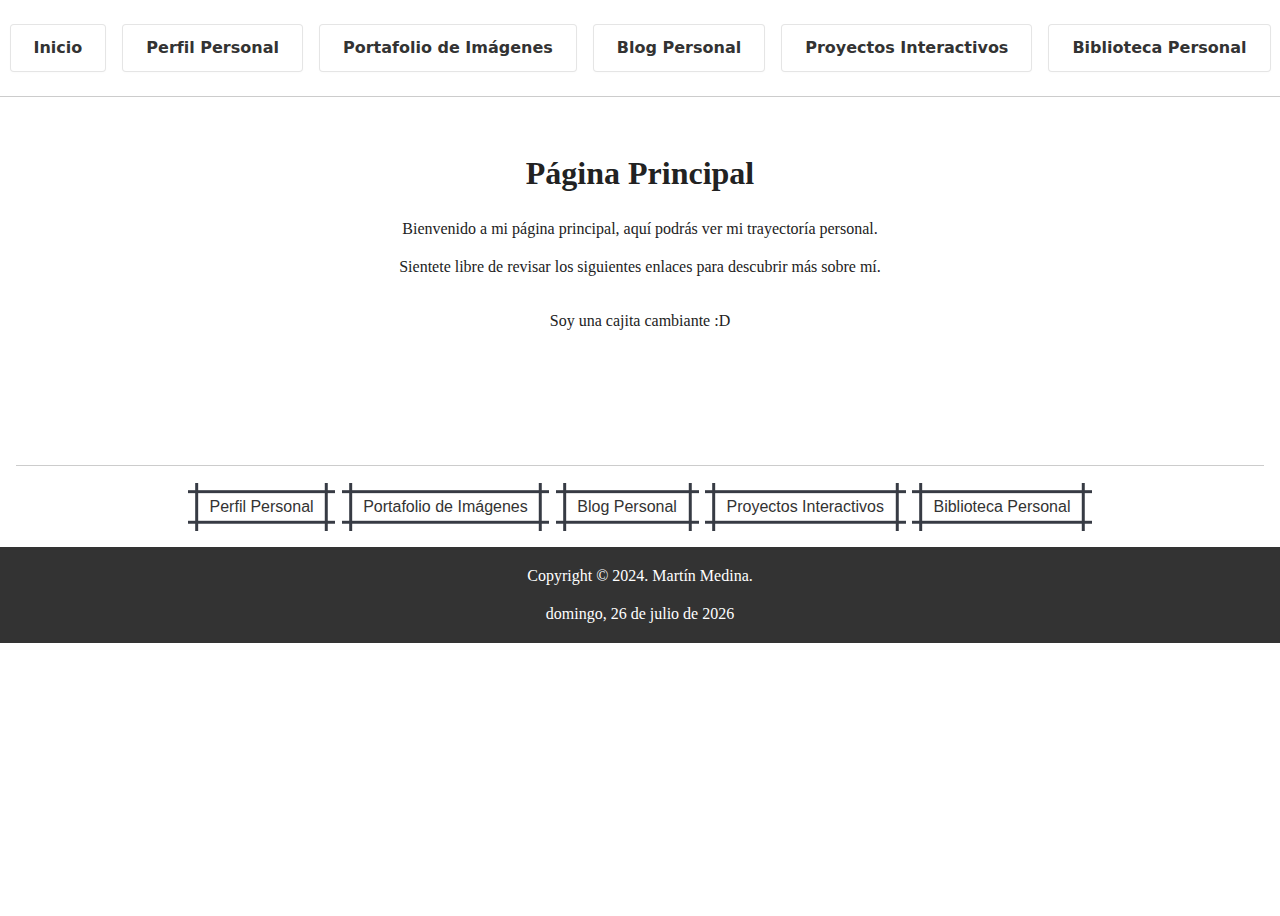
<file: index.html>
<!doctype html>
<html lang="es">

<head>
    <meta charset="utf-8">
    <meta name="viewport" content="width=device-width, initial-scale=1">
    <link rel="stylesheet" href="css/style.css">
    <meta name="description" content="">

    <meta property="og:title" content="">
    <meta property="og:type" content="">
    <meta property="og:url" content="">
    <meta property="og:image" content="">
    <meta property="og:image:alt" content="">

    <title>Repaso Martin Medina</title>
</head>

<body>

<!-- Navegación -->
<nav>
    <ul>
        <li class="boton-nav">
            <a href="index.html">Inicio</a>
        </li>
        <li class="boton-nav">
            <a href="perfil.html">Perfil Personal</a>
        </li>
        <li class="boton-nav">
            <a href="portafolio.html">Portafolio de Imágenes</a>
        </li>
        <li class="boton-nav">
            <a href="blog.html">Blog Personal</a>
        </li>
        <li class="boton-nav">
            <a href="proyectos.html">Proyectos Interactivos</a>
        </li>
        <li class="boton-nav">
            <a href="biblioteca.html">Biblioteca Personal</a>
        </li>
    </ul>
    <hr/>
</nav>

<!-- Pagina Principal -->
<section>
    <h1 class="flex">Página Principal</h1>
    <p class="flex">
        Bienvenido a mi página principal, aquí podrás ver mi trayectoría personal.
    </p>

    <p class="flex">
        Sientete libre de revisar los siguientes enlaces para descubrir más sobre mí.
    </p>

    <div class="flex">

        <div>
            <p>Soy una cajita cambiante :D</p>
            <div class="flex">
                <div class="color-box">
                </div>
            </div>
        </div>
    </div>

    <hr/>

    <div class="flex">
        <button class="boton-sec"><a href="perfil.html">Perfil Personal</a></button>
        <button class="boton-sec"><a href="portafolio.html">Portafolio de Imágenes</a></button>
        <button class="boton-sec"><a href="blog.html">Blog Personal</a></button>
        <button class="boton-sec"><a href="proyectos.html">Proyectos Interactivos</a></button>
        <button class="boton-sec"><a href="biblioteca.html">Biblioteca Personal</a></button>
    </div>

</section>

<footer>
    <p>Copyright &copy; 2024. Martín Medina.</p>
    <p id="fecha"></p>
</footer>

</body>

<script>
    const fechaActual = new Date();


    const opciones = {weekday: 'long', year: 'numeric', month: 'long', day: 'numeric'};
    const fechaFormateada = fechaActual.toLocaleDateString('es-ES', opciones);

    document.getElementById('fecha').textContent = fechaFormateada;
</script>

</html>
</file>
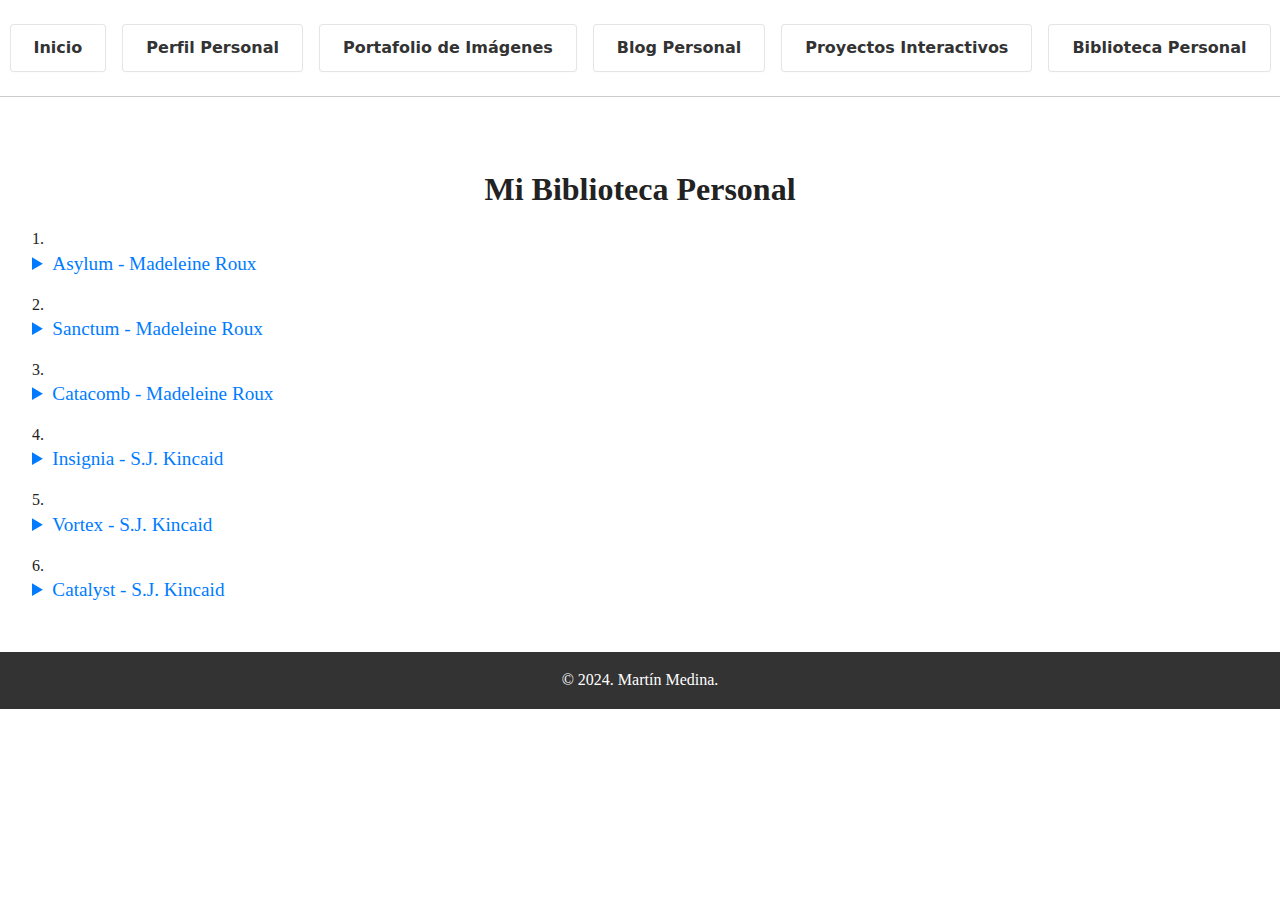
<file: biblioteca.html>
<!doctype html>
<html lang="es">
<head>
    <meta charset="utf-8">
    <meta name="viewport" content="width=device-width, initial-scale=1">
    <link rel="stylesheet" href="css/style.css">
    <title>Biblioteca Personal</title>
</head>

<body>

<!-- Navegación -->
<nav>
    <ul>
        <li class="boton-nav"><a href="index.html">Inicio</a></li>
        <li class="boton-nav"><a href="perfil.html">Perfil Personal</a></li>
        <li class="boton-nav"><a href="portafolio.html">Portafolio de Imágenes</a></li>
        <li class="boton-nav"><a href="blog.html">Blog Personal</a></li>
        <li class="boton-nav"><a href="proyectos.html">Proyectos Interactivos</a></li>
        <li class="boton-nav"><a href="biblioteca.html">Biblioteca Personal</a></li>
    </ul>
    <hr/>
</nav>

<!-- Biblioteca Personal -->
<section class="library">
    <h1 class="animated-title">Mi Biblioteca Personal</h1>

    <ol class="book-list">
        <!-- Asylum Series -->
        <li class="book-item">
            <details>
                <summary>Asylum - Madeleine Roux</summary>
                <div class="book-details">
                    <img src="assets/imgs/asylum.webp" alt="Asylum Cover">
                    <p class="book-summary typewriter">Dan Crawford llega a un internado que esconde oscuros
                        secretos...</p>
                </div>
            </details>
        </li>
        <li class="book-item">
            <details>
                <summary>Sanctum - Madeleine Roux</summary>
                <div class="book-details">
                    <img src="assets/imgs/sanctum.jpg" alt="Sanctum Cover">
                    <p class="book-summary typewriter">Un nuevo enigma lleva a Dan y sus amigos de regreso al
                        terrorífico internado...</p>
                </div>
            </details>
        </li>
        <li class="book-item">
            <details>
                <summary>Catacomb - Madeleine Roux</summary>
                <div class="book-details">
                    <img src="assets/imgs/catacomb.jpg" alt="Catacomb Cover">
                    <p class="book-summary typewriter">Dan y sus amigos se embarcan en un viaje en carretera con giros
                        aterradores...</p>
                </div>
            </details>
        </li>

        <!-- Insignia Series -->
        <li class="book-item">
            <details>
                <summary>Insignia - S.J. Kincaid</summary>
                <div class="book-details">
                    <img src="assets/imgs/insignia.jpg" alt="Insignia Cover">
                    <p class="book-summary typewriter">En un mundo futurista, Tom Raines debe convertirse en un guerrero
                        cibernético...</p>
                </div>
            </details>
        </li>
        <li class="book-item">
            <details>
                <summary>Vortex - S.J. Kincaid</summary>
                <div class="book-details">
                    <img src="assets/imgs/vortex.jpg" alt="Vortex Cover">
                    <p class="book-summary typewriter">Tom enfrenta nuevos desafíos mientras descubre verdades
                        peligrosas...</p>
                </div>
            </details>
        </li>
        <li class="book-item">
            <details>
                <summary>Catalyst - S.J. Kincaid</summary>
                <div class="book-details">
                    <img src="assets/imgs/catalist.jpg" alt="Catalyst Cover">
                    <p class="book-summary typewriter">El destino de Tom está en juego en una batalla épica que decidirá
                        el futuro...</p>
                </div>
            </details>
        </li>
    </ol>
</section>

<footer>
    <p>&copy; 2024. Martín Medina.</p>
    <p id="fecha"></p>
</footer>

</body>
</html>
</file>
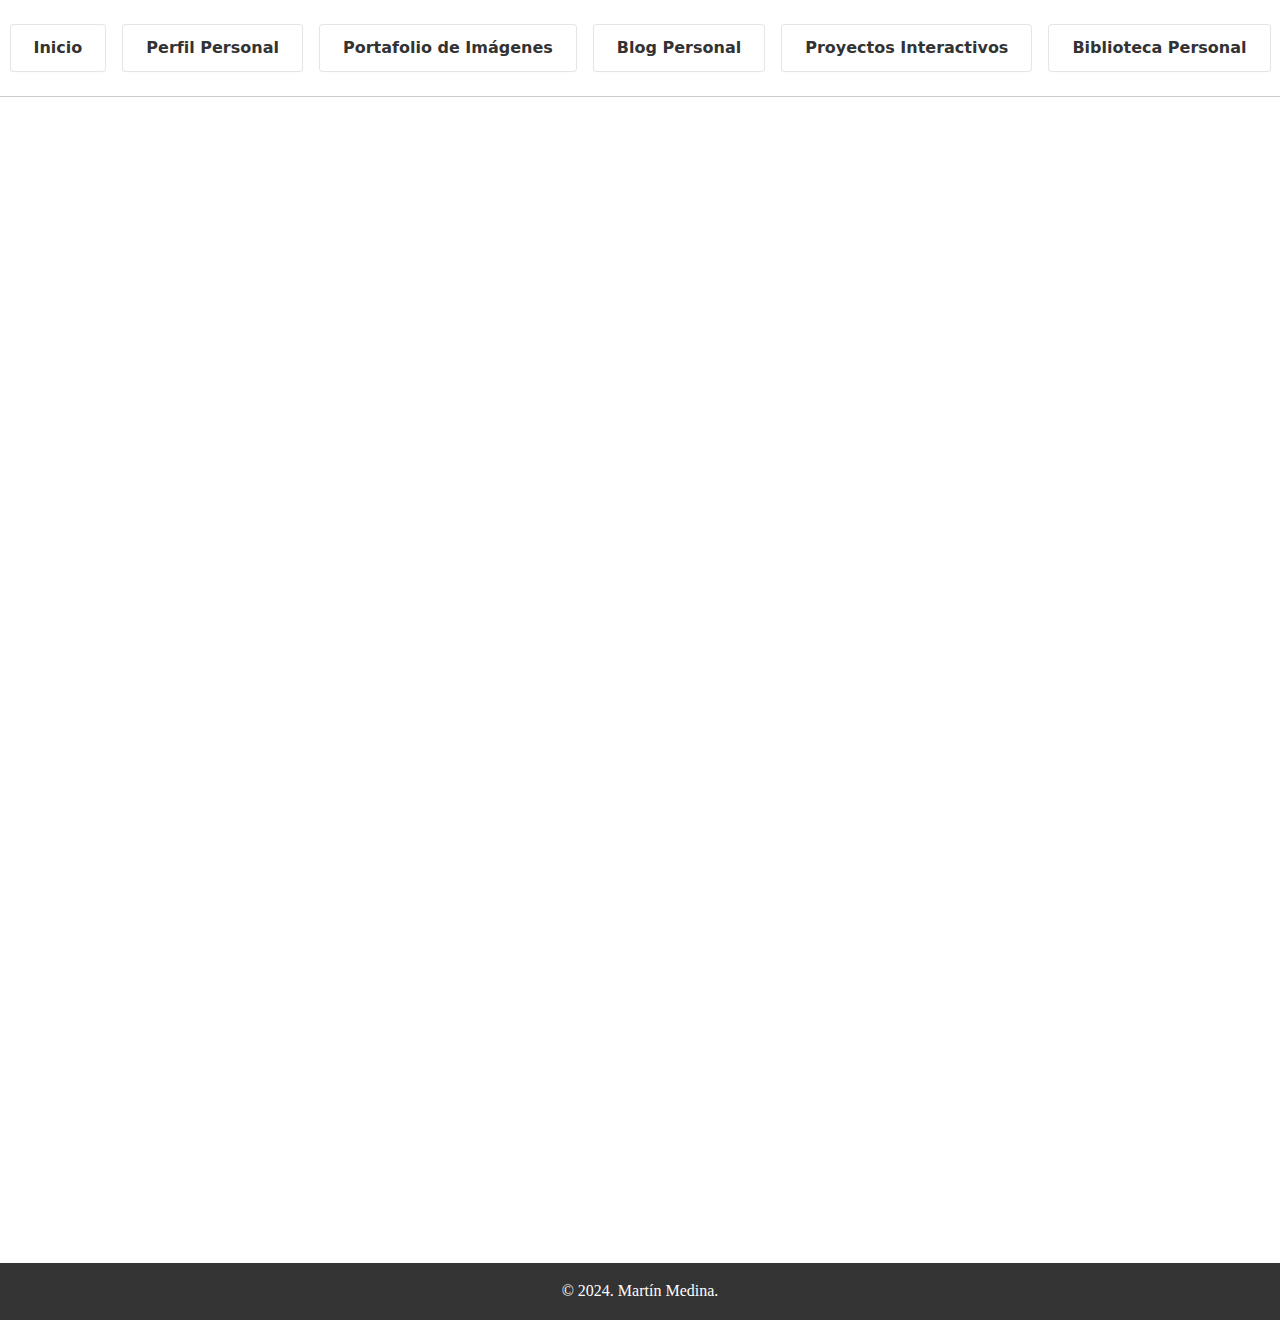
<file: blog.html>
<!doctype html>
<html lang="es">

<head>
    <meta charset="utf-8">
    <meta name="viewport" content="width=device-width, initial-scale=1">
    <link rel="stylesheet" href="css/style.css">
    <meta name="description" content="">

    <meta property="og:title" content="">
    <meta property="og:type" content="">
    <meta property="og:url" content="">
    <meta property="og:image" content="">
    <meta property="og:image:alt" content="">

    <title>Blog Personal</title>
</head>

<body>

<!-- Navegación -->
<nav>
    <ul>
        <li class="boton-nav">
            <a href="index.html">Inicio</a>
        </li>
        <li class="boton-nav">
            <a href="perfil.html">Perfil Personal</a>
        </li>
        <li class="boton-nav">
            <a href="portafolio.html">Portafolio de Imágenes</a>
        </li>
        <li class="boton-nav">
            <a href="blog.html">Blog Personal</a>
        </li>
        <li class="boton-nav">
            <a href="proyectos.html">Proyectos Interactivos</a>
        </li>
        <li class="boton-nav">
            <a href="biblioteca.html">Biblioteca Personal</a>
        </li>
    </ul>
    <hr/>
</nav>

<!-- Blog Personal -->
<section class="blog-section">
    <article class="blog-post">
        <div class="flex">
            <img src="assets/logos/hugo-svgrepo-com.svg" alt="Instalando Hugo Framework">
        </div>
        <h2>Instalando Hugo Framework</h2>
        <p>Para probar nuevas cosas instalé el Framework de Hugo, al igual que jekyll (lo que utilizo en esta página)
            Hugo es un generador de sitios webs estáticos...</p>
        <button onclick="window.location.href='https://macrohex.github.io/posts/instalando-hugo/'">Leer más</button>
    </article>

    <article class="blog-post">
        <div class="flex">
            <img src="assets/logos/speedometer-icon.svg" alt="Probando velocidad local de la red">
        </div>
        <h2>Probando velocidad local de la red</h2>
        <p>Hace unos meses cambie mi teléfono a uno con WiFi6 pero debido a que mi velocidad de Internet no es nada
            sorprendente como para llegar a usar la máxima capacidad...</p>
        <button onclick="window.location.href='https://macrohex.github.io/posts/speedtest-local/'">Leer más</button>
    </article>

    <article class="blog-post">
        <div class="flex">
            <img src="assets/logos/cmd-terminal-icon.svg" alt="Generando y Añadiendo clave SSH">
        </div>
        <h2>Generando y Añadiendo clave SSH</h2>
        <p>Para poder autenticarnos con GitHub y no utilizar un token podemos utilizar una clave SSH, utilizando esto
            podemos utilizar una contraseña más simple...</p>
        <button onclick="window.location.href='https://macrohex.github.io/posts/ssh-github/'">Leer más</button>
    </article>
</section>

<footer>
    <p>&copy; 2024. Martín Medina.</p>
    <p id="fecha"></p>
</footer>

</body>
</html>
</file>
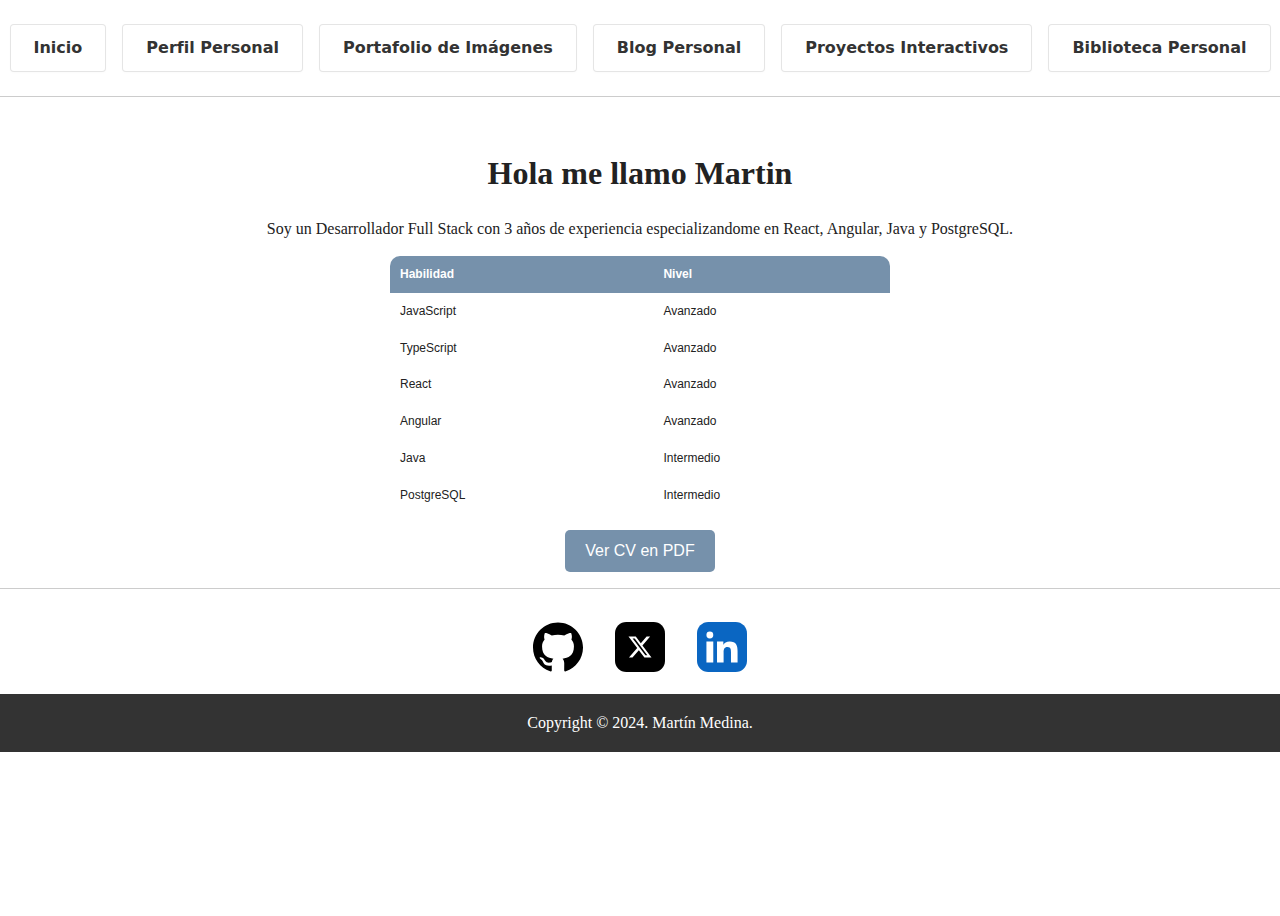
<file: perfil.html>
<!DOCTYPE html>
<html lang="es">

<head>
    <meta charset="utf-8">
    <meta name="viewport" content="width=device-width, initial-scale=1">
    <link rel="stylesheet" href="css/style.css">
    <meta name="description" content="">

    <title>Perfil Personal</title>
</head>

<body>

<!-- Navegación -->
<nav>
    <ul>
        <li class="boton-nav">
            <a href="index.html">Inicio</a>
        </li>
        <li class="boton-nav">
            <a href="perfil.html">Perfil Personal</a>
        </li>
        <li class="boton-nav">
            <a href="portafolio.html">Portafolio de Imágenes</a>
        </li>
        <li class="boton-nav">
            <a href="blog.html">Blog Personal</a>
        </li>
        <li class="boton-nav">
            <a href="proyectos.html">Proyectos Interactivos</a>
        </li>
        <li class="boton-nav">
            <a href="biblioteca.html">Biblioteca Personal</a>
        </li>
    </ul>
    <hr/>
</nav>

<!-- Perfil Personal -->
<section>
    <h1 class="flex rotate-text"> Hola me llamo Martin </h1>

    <p class="flex">
        Soy un Desarrollador Full Stack con 3 años de experiencia especializandome en React, Angular, Java y PostgreSQL.
    </p>

    <div class="flex">
        <table>
            <tr>
                <th>Habilidad</th>
                <th>Nivel</th>
            </tr>
            <tr>
                <td>JavaScript</td>
                <td>Avanzado</td>
            </tr>
            <tr>
                <td>TypeScript</td>
                <td>Avanzado</td>
            </tr>
            <tr>
                <td>React</td>
                <td>Avanzado</td>
            </tr>
            <tr>
                <td>Angular</td>
                <td>Avanzado</td>
            </tr>
            <tr>
                <td>Java</td>
                <td>Intermedio</td>
            </tr>
            <tr>
                <td>PostgreSQL</td>
                <td>Intermedio</td>
            </tr>
        </table>
    </div>
</section>

<!-- Botón para ver el PDF -->
<div class="flex">
    <a href="assets/cv.pdf" target="_blank" class="btn-pdf">Ver CV en PDF</a>
</div>

<hr/>

<!-- Sección Social -->
<section>
    <div class="flex social">
        <a href="https://github.com/MacroHEX">
            <img src="assets/logos/github-icon.svg" class="social-icon" width="50px" alt="github">
        </a>
        <a href="https://x.com/MacroHEX">
            <img src="assets/logos/x-social-media-logo-icon.svg" class="social-icon" width="50px" alt="x">
        </a>
        <a href="https://www.linkedin.com/in/memedinapy">
            <img src="assets/logos/linkedin-app-icon.svg" class="social-icon" width="50px" alt="linkedin">
        </a>
    </div>
</section>

<footer>
    <p>Copyright &copy; 2024. Martín Medina.</p>
    <p id="fecha"></p>
</footer>

</body>
</html>
</file>
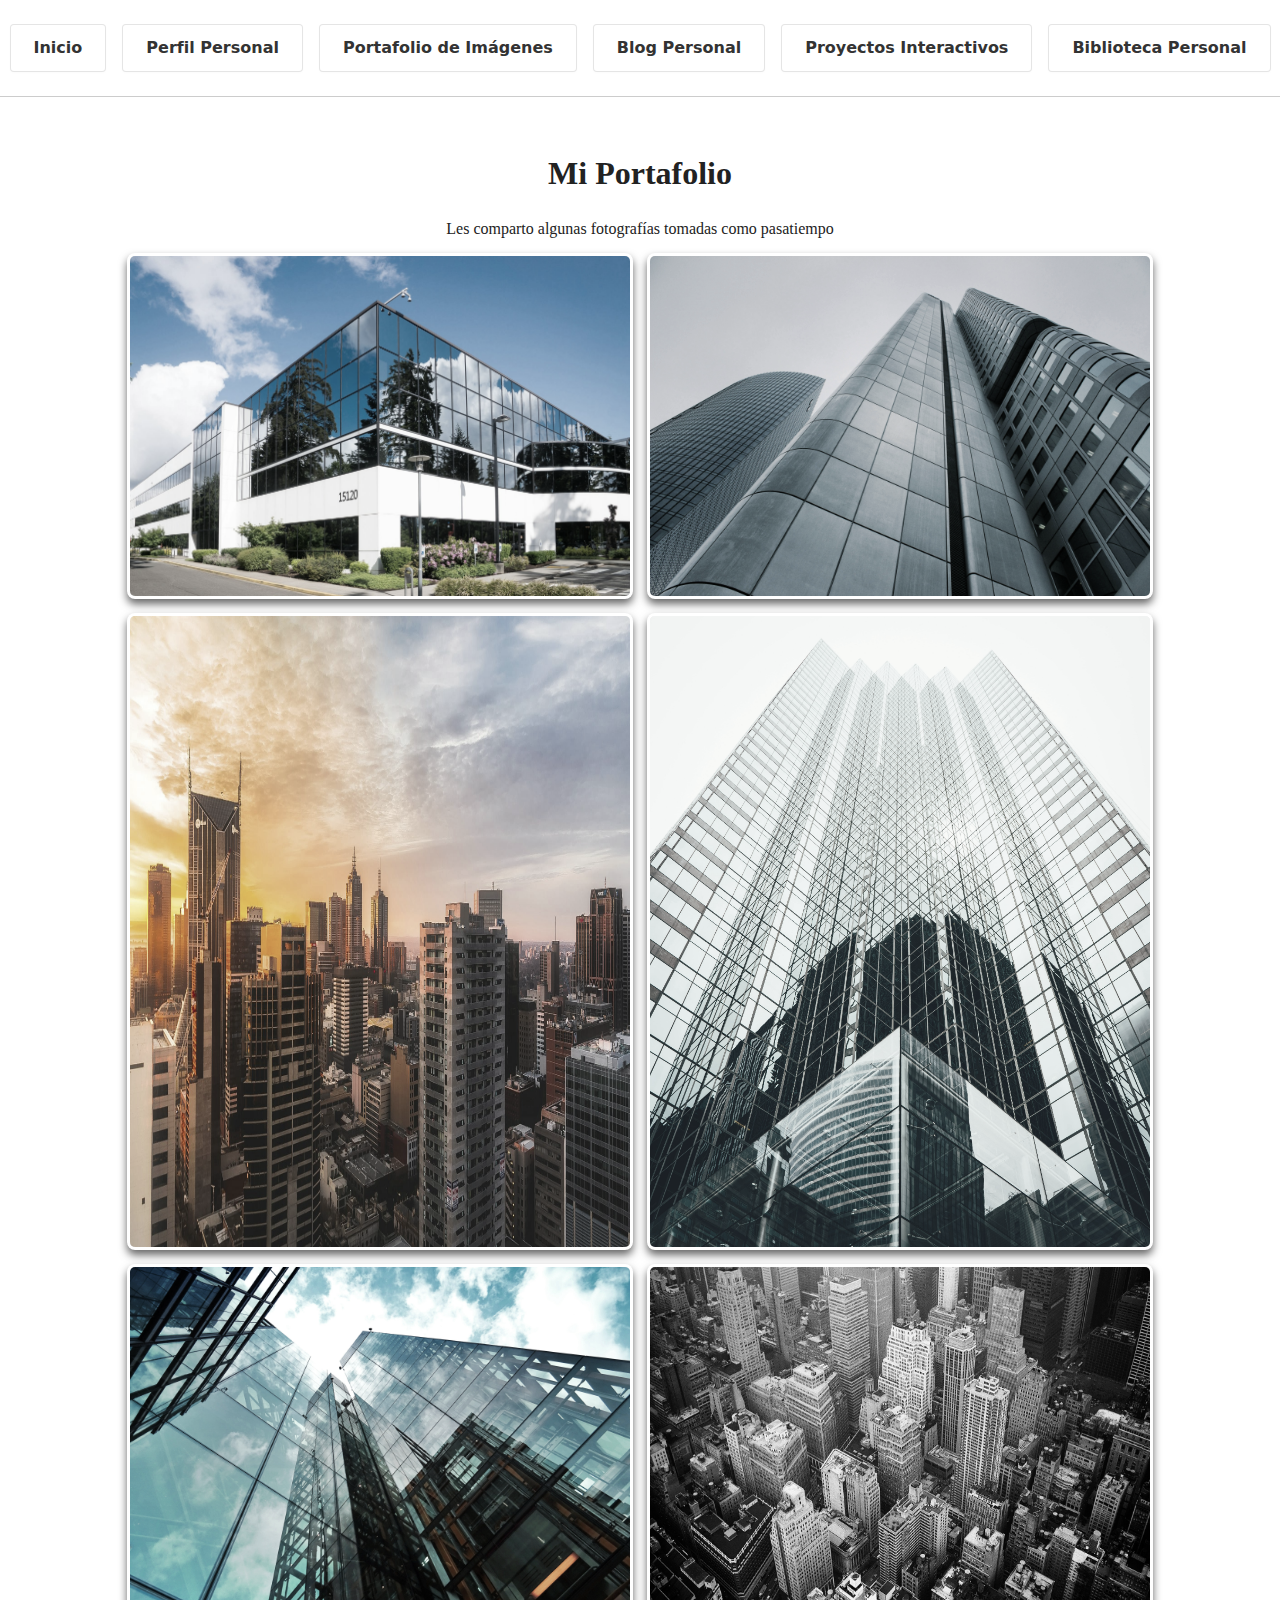
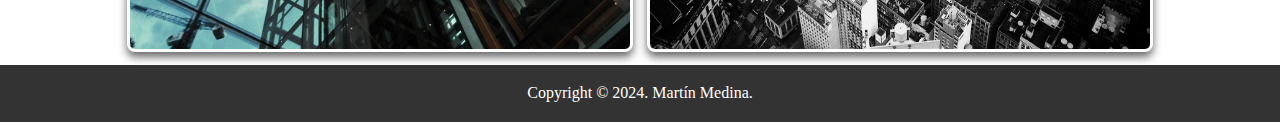
<file: portafolio.html>
<!DOCTYPE html>
<html lang="es">

<head>
    <meta charset="utf-8">
    <meta name="viewport" content="width=device-width, initial-scale=1">
    <link rel="stylesheet" href="css/style.css">
    <meta name="description" content="">

    <title>Portafolio de Imágenes</title>
</head>

<body>

<!-- Navegación -->
<nav>
    <ul>
        <li class="boton-nav">
            <a href="index.html">Inicio</a>
        </li>
        <li class="boton-nav">
            <a href="perfil.html">Perfil Personal</a>
        </li>
        <li class="boton-nav">
            <a href="portafolio.html">Portafolio de Imágenes</a>
        </li>
        <li class="boton-nav">
            <a href="blog.html">Blog Personal</a>
        </li>
        <li class="boton-nav">
            <a href="proyectos.html">Proyectos Interactivos</a>
        </li>
        <li class="boton-nav">
            <a href="biblioteca.html">Biblioteca Personal</a>
        </li>
    </ul>
    <hr/>
</nav>

<!-- Perfil Personal -->
<section>
    <h1 class="flex">Mi Portafolio</h1>
    <p class="flex">
        Les comparto algunas fotografías tomadas como pasatiempo
    </p>

    <!-- Galería de Imágenes -->
    <div class="flex">
        <div class="thumbs">
            <div class="thumb img1">
                <img src="assets/imgs/pexels-pixabay-269077.jpg" alt="Imagen 1">
                <div class="overlay">
                    <h2>White 15120 Building</h2>
                    <p>Tomada en Redmond, WA, United States</p>
                </div>
            </div>
            <div class="thumb img2">
                <img src="assets/imgs/pexels-pixabay-273209.jpg" alt="Imagen 2">
                <div class="overlay">
                    <h2>Low Angle Photography of Building </h2>
                </div>
            </div>
            <div class="thumb img3">
                <img src="assets/imgs/pexels-pixabay-302769.jpg" alt="Imagen 3">
                <div class="overlay">
                    <h2>View Of High Rise Buildings during Day Time</h2>
                    <p>Tomada en Melbourne, Australia</p>
                </div>
            </div>
            <div class="thumb img4">
                <img src="assets/imgs/pexels-rickyrecap-1662159.jpg" alt="Imagen 4">
                <div class="overlay">
                    <h2>High-rise Building</h2>
                    <p>Tomada en Chicago, United States</p>
                </div>
            </div>
            <div class="thumb img5">
                <img src="assets/imgs/pexels-sevenstormphotography-443383.jpg" alt="Imagen 5">
                <div class="overlay">
                    <h2>High-rise Buildings</h2>
                </div>
            </div>
            <div class="thumb img6">
                <img src="assets/imgs/pexels-tatiana-fet-420381-1105766.jpg" alt="Imagen 6">
                <div class="overlay">
                    <h2>Aerial View and Grayscale Photography of High-rise Buildings</h2>
                    <p>Tomada en New York, NY, United States</p>
                </div>
            </div>
        </div>
    </div>

</section>

<footer>
    <p>Copyright &copy; 2024. Martín Medina.</p>
    <p id="fecha"></p>
</footer>

</body>
</html>
</file>
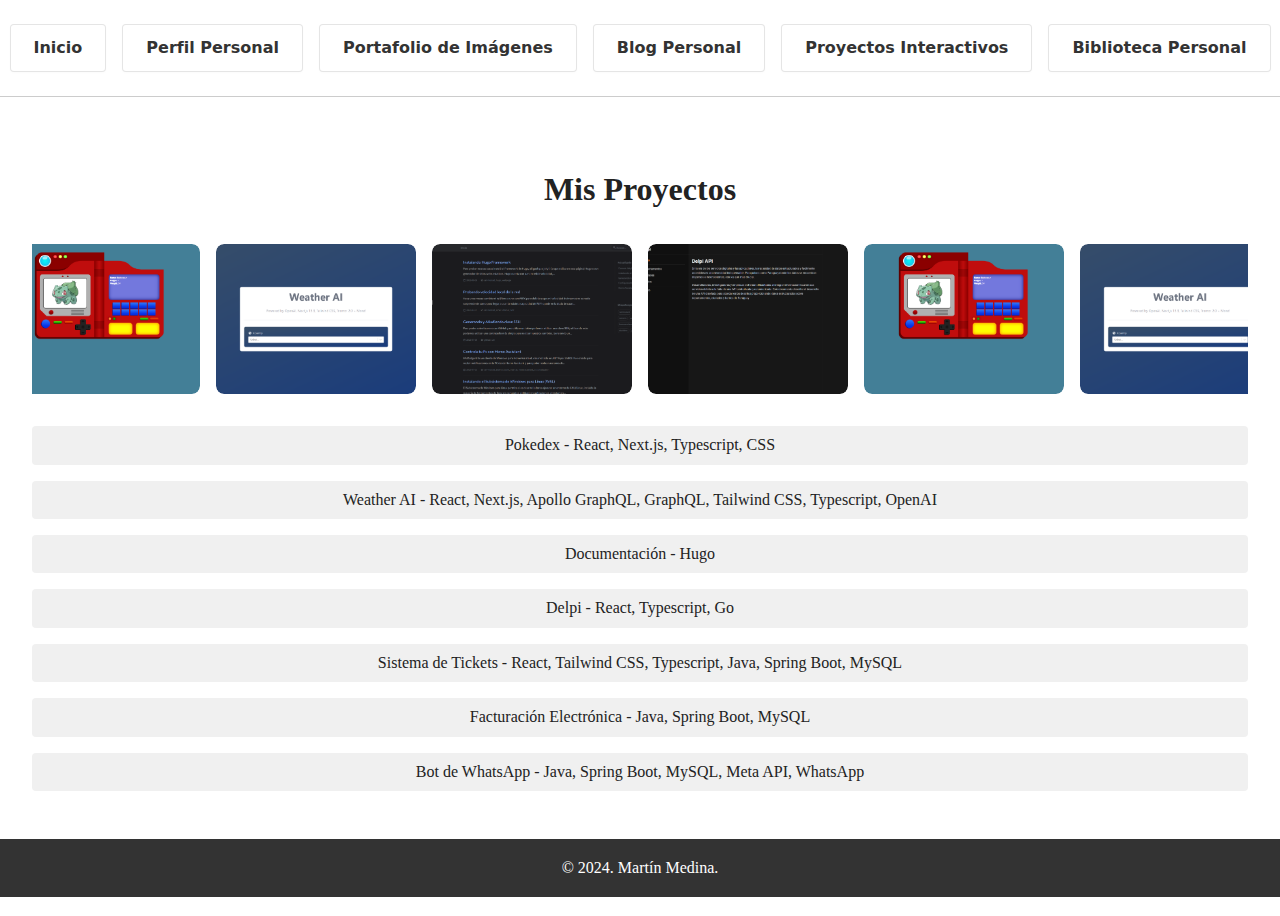
<file: proyectos.html>
<!doctype html>
<html lang="es">
<head>
    <meta charset="utf-8">
    <meta name="viewport" content="width=device-width, initial-scale=1">
    <link rel="stylesheet" href="css/style.css">
    <title>Proyectos Interactivos</title>
</head>

<body>

<!-- Navegación -->
<nav>
    <ul>
        <li class="boton-nav"><a href="index.html">Inicio</a></li>
        <li class="boton-nav"><a href="perfil.html">Perfil Personal</a></li>
        <li class="boton-nav"><a href="portafolio.html">Portafolio de Imágenes</a></li>
        <li class="boton-nav"><a href="blog.html">Blog Personal</a></li>
        <li class="boton-nav"><a href="proyectos.html">Proyectos Interactivos</a></li>
        <li class="boton-nav"><a href="biblioteca.html">Biblioteca Personal</a></li>
    </ul>
    <hr/>
</nav>

<!-- Proyectos Interactivos -->
<section class="projects">
    <h1 class="animated-title">Mis Proyectos</h1>

    <!-- Carrusel de Imágenes -->
    <div class="carousel">
        <div class="carousel-inner">
            <div class="carousel-item img1">
                <img src="assets/imgs/pokedex.png" alt="Pokedex">
                <div class="carousel-overlay">
                    <h3>Pokedex</h3>
                    <p>Aplicación para explorar Pokémon.</p>
                </div>
            </div>
            <div class="carousel-item img2">
                <img src="assets/imgs/weatherai.png" alt="Weather AI">
                <div class="carousel-overlay">
                    <h3>Weather AI</h3>
                    <p>Pronóstico del clima con IA.</p>
                </div>
            </div>
            <div class="carousel-item img3">
                <img src="assets/imgs/documentacion.png" alt="Documentación">
                <div class="carousel-overlay">
                    <h3>Documentación</h3>
                    <p>Generador de documentación.</p>
                </div>
            </div>
            <div class="carousel-item img4">
                <img src="assets/imgs/delpi.png" alt="Delpi">
                <div class="carousel-overlay">
                    <h3>Delpi</h3>
                    <p>Proyecto de predicciones de datos.</p>
                </div>
            </div>
            <div class="carousel-item img5">
                <img src="assets/imgs/pokedex.png" alt="Pokedex">
                <div class="carousel-overlay">
                    <h3>Pokedex</h3>
                    <p>Base de datos de Pokémon.</p>
                </div>
            </div>
            <div class="carousel-item img6">
                <img src="assets/imgs/weatherai.png" alt="Weather AI">
                <div class="carousel-overlay">
                    <h3>Weather AI</h3>
                    <p>Clima con tecnología de IA.</p>
                </div>
            </div>
        </div>
    </div>

    <!-- Lista de Proyectos con Tecnologías -->
    <ul class="project-list">
        <li>Pokedex - React, Next.js, Typescript, CSS</li>
        <li>Weather AI - React, Next.js, Apollo GraphQL, GraphQL, Tailwind CSS, Typescript, OpenAI</li>
        <li>Documentación - Hugo</li>
        <li>Delpi - React, Typescript, Go</li>
        <li>Sistema de Tickets - React, Tailwind CSS, Typescript, Java, Spring Boot, MySQL</li>
        <li>Facturación Electrónica - Java, Spring Boot, MySQL</li>
        <li>Bot de WhatsApp - Java, Spring Boot, MySQL, Meta API, WhatsApp</li>
    </ul>
</section>

<footer>
    <p>&copy; 2024. Martín Medina.</p>
    <p id="fecha"></p>
</footer>

</body>
</html>
</file>
<file: css/style.css>
/* Base */
html, body {
    height: 100%;
    min-height: 100%;
    margin: 0;
}

html {
    color: #222;
    font-size: 1em;
    line-height: 1.4;
    box-sizing: content-box;
}

::-moz-selection {
    background: #b3d4fc;
    text-shadow: none;
}

::selection {
    background: #b3d4fc;
    text-shadow: none;
}

hr {
    display: block;
    height: 1px;
    border: 0;
    border-top: 1px solid #ccc;
    margin: 1em 0;
    padding: 0;
}

.flex {
    display: flex;
    align-items: center;
    justify-content: center;
    flex-wrap: wrap;
    gap: 0.4rem;
}

/* Navegación */

.boton-nav {
    align-items: center;
    background-color: #FFFFFF;
    border: 1px solid rgba(0, 0, 0, 0.1);
    border-radius: .25rem;
    box-shadow: rgba(0, 0, 0, 0.02) 0 1px 3px 0;
    box-sizing: border-box;
    color: rgba(0, 0, 0, 0.85);
    cursor: pointer;
    display: inline-flex;
    font-family: system-ui, -apple-system, system-ui, "Helvetica Neue", Helvetica, Arial, sans-serif;
    font-size: 16px;
    font-weight: 600;
    justify-content: center;
    line-height: 1.25;
    margin: 0;
    min-height: 3rem;
    padding: calc(.875rem - 1px) calc(1.5rem - 1px);
    position: relative;
    text-decoration: none;
    transition: all 250ms;
    user-select: none;
    -webkit-user-select: none;
    touch-action: manipulation;
    vertical-align: baseline;
    width: auto;
}

.boton-nav:hover,
.boton-nav:focus {
    border-color: rgba(0, 0, 0, 0.15);
    box-shadow: rgba(0, 0, 0, 0.1) 0 4px 12px;
    color: rgba(0, 0, 0, 0.65);
}

.boton-nav:hover {
    transform: translateY(-1px) scale(1.1);

}

.boton-nav:active {
    background-color: #F0F0F1;
    border-color: rgba(0, 0, 0, 0.15);
    box-shadow: rgba(0, 0, 0, 0.06) 0 2px 4px;
    color: rgba(0, 0, 0, 0.65);
    transform: translateY(0);
}

a {
    color: #333;
    text-decoration: none;
}

nav > ul {
    display: flex;
    justify-content: center;
    align-content: center;
    gap: 1rem;
    padding: 0.5rem;
    list-style-type: none;
}

nav > ul > li {
    padding: 0.8rem;
}

/* Contenido */
section {
    padding: 1rem;
}

/* Botones Navegacion 2 */
.boton-sec {
    --b: 3px; /* border thickness */
    --s: .45em; /* size of the corner */
    --color: #373B44;

    padding: calc(.5em + var(--s)) calc(.9em + var(--s));
    color: var(--color);
    --_p: var(--s);
    background: conic-gradient(from 90deg at var(--b) var(--b), #0000 90deg, var(--color) 0) var(--_p) var(--_p)/calc(100% - var(--b) - 2 * var(--_p)) calc(100% - var(--b) - 2 * var(--_p));
    transition: .3s linear, color 0s, background-color 0s;
    outline: var(--b) solid #0000;
    outline-offset: .6em;
    font-size: 16px;

    cursor: pointer;
    border: 0;

    user-select: none;
    -webkit-user-select: none;
    touch-action: manipulation;
}

.boton-sec:hover,
.boton-sec:focus-visible {
    --_p: 0px;
    outline-color: var(--color);
    outline-offset: .05em;
}

.boton-sec:active {
    background: var(--color);
    color: #fff;
}

/* Footer */
footer {
    background-color: #333;
    color: #fff;
    padding: 0.1rem;
    text-align: center;
}

/* Botón PDF */
.btn-pdf {
    padding: 10px 20px;
    background-color: #7691ab;
    color: white;
    border: none;
    border-radius: 5px;
    text-decoration: none;
    font-family: 'Montserrat', sans-serif;
    transition: all 0.3s ease;
}

.btn-pdf:hover {
    background-color: #567a99;
    transform: scale(1.1);
}

.btn-pdf:active {
    background-color: #3c5d74;
    transform: scale(1.05);
}

/* Efecto de Rotación de Texto */
.rotate-text {
    animation: rotate 6s linear infinite;
}

@keyframes rotate {
    from {
        transform: rotate(0deg);
    }
    to {
        transform: rotate(360deg);
    }
}

.social {
    gap: 2rem;
}

/* Social Icons Hover */
.social-icon {
    transition: all 0.3s ease;
}

.social-icon:hover {
    transform: scale(1.2);
    filter: brightness(1.5);
}

a > img {
    cursor: pointer;
}

/* Animación de Ciclo de Colores */
@keyframes color-cycle {
    0% {
        background-color: #7691ab;
    }
    33% {
        background-color: #b6ae56;
    }
    66% {
        background-color: #4a9e67;
    }
    100% {
        background-color: #7691ab;
    }
}

.color-box {
    width: 100px;
    height: 100px;
    animation: color-cycle 4s infinite;
}

/* Tabla */
table {
    border-collapse: collapse;
    background-color: white;
    overflow: hidden;
    width: 500px;
    border-radius: 10px;
}

th, td {
    font-family: 'Motnserrat', sans-serif;
    text-align: left;
    font-size: 12px;
    padding: 10px;
}

th {
    background-color: #7691ab;
    color: white;
}

/* Galería de Imágenes */
.thumbs {
    display: flex;
    justify-content: center;
    flex-wrap: wrap;
    gap: 20px;
    max-width: 100%;
}

.thumb {
    position: relative;
    width: 500px;
    height: auto;
    overflow: hidden;
    border-radius: 5px;
    box-shadow: 0 0 0 3px white, 0 5px 8px 3px rgba(0, 0, 0, 0.6);
}

/* Overlay de título y descripción */
.overlay {
    position: absolute;
    bottom: 0;
    left: 0;
    right: 0;
    background: rgba(0, 0, 0, 0.7);
    color: white;
    text-align: center;
    padding: 10px;
    opacity: 0;
    transform: translateY(100%);
    transition: opacity 0.3s ease, transform 0.3s ease;
}

.thumb:hover .overlay {
    opacity: 1;
    transform: translateY(0);
}

/* Imagen base */
.thumb img {
    width: 100%;
    height: 100%;
    transition: transform 0.3s ease, opacity 0.3s ease;
    filter: grayscale(50%);
}

/* Diferentes animaciones al hacer hover en cada imagen */
.img1:hover img {
    transform: scale(1.1);
}

.img2:hover img {
    transform: rotate(10deg);
}

.img3:hover img {
    opacity: 0.8;
}

.img4:hover img {
    transform: translateY(-10px);
}

.img5:hover img {
    filter: grayscale(0%);
}

.img6:hover img {
    transform: scale(1.05) rotate(-10deg);
    filter: grayscale(0%);
}

/* Blog */
/* Estilos para el Blog Personal */
.blog-section {
    display: flex;
    flex-direction: column;
    align-items: center;
    gap: 2rem;
    padding: 2rem;
}

.blog-post {
    width: 80%;
    max-width: 600px;
    border: 1px solid #ddd;
    border-radius: 8px;
    overflow: hidden;
    box-shadow: 0 4px 8px rgba(0, 0, 0, 0.1);
    opacity: 0;
    transform: translateY(50px);
    animation: slideInBlog 0.8s ease-out forwards;
}

.blog-post img {
    display: flex;
    width: 150px;
    height: auto;
}

.blog-post h2 {
    font-size: 1.5em;
    margin: 1em;
}

.blog-post p {
    padding: 0 1em 1em;
    font-size: 1em;
    color: #555;
}

.blog-post button {
    display: block;
    width: 100px;
    margin: 1em auto;
    padding: 0.5em;
    border: none;
    border-radius: 4px;
    background-color: #007bff;
    color: #fff;
    cursor: pointer;
    transition: background-color 0.3s;
}

.blog-post button:hover {
    background-color: #0056b3;
}

/* Animación de desplazamiento inicial */
@keyframes slideInBlog {
    from {
        opacity: 0;
        transform: translateY(50px);
    }
    to {
        opacity: 1;
        transform: translateY(0);
    }
}

/* Proyectos Interactivos */
.projects {
    padding: 2rem;
    text-align: center;
}

/* Variable-Speed Animated Title */
.animated-title {
    font-size: 2rem;
    animation: slideIn 3s ease-in-out infinite alternate;
}

/* Carousel */
.carousel {
    width: 100%;
    overflow: hidden;
    display: flex;
    justify-content: center;
    position: relative;
    margin-top: 2rem;
}

.carousel-inner {
    display: flex;
    gap: 1rem;
    animation: scrollCarousel 16s linear infinite;
}

.carousel-item {
    flex: 0 0 auto;
    width: 200px;
    height: 150px;
    position: relative;
    border-radius: 8px;
    overflow: hidden;
    transition: transform 0.3s ease;
}

.carousel-item img {
    width: 100%;
    height: 100%;
    object-fit: cover;
    border-radius: 8px;
}

/* New Overlay Class */
.carousel-overlay {
    position: absolute;
    top: 0;
    left: 0;
    width: 100%;
    height: 100%;
    background: rgba(0, 0, 0, 0.6); /* Semi-transparent background */
    color: #fff;
    display: flex;
    align-items: center;
    justify-content: center;
    opacity: 0; /* Hidden by default */
    transition: opacity 0.3s ease; /* Smooth transition for overlay */
    text-align: center;
    padding: 1rem;
    font-size: 1rem;
}

.carousel-item:hover .carousel-overlay {
    opacity: 1; /* Show overlay on hover */
}

/* Project List with Entry and Exit Animations */
.project-list {
    margin-top: 2rem;
    padding: 0;
    list-style: none;
    display: flex;
    flex-direction: column;
    gap: 1rem;
}

.project-list li {
    font-size: 1rem;
    background: #f0f0f0;
    padding: 0.5rem 1rem;
    border-radius: 4px;
    animation: fadeInOut 4s ease-in-out alternate infinite;
}

/* Keyframes for Animations */
@keyframes fadeInOut {
    0% {
        opacity: 0;
        transform: translateY(10px);
    }
    50% {
        opacity: 1;
        transform: translateY(0);
    }
    100% {
        opacity: 0;
        transform: translateY(-10px);
    }
}

@keyframes slideIn {
    from {
        transform: translateX(-10px);
        color: #000;
    }
    to {
        transform: translateX(10px);
        color: #007bff;
    }
}

/* Smooth Scrolling Carousel */
@keyframes scrollCarousel {
    0% {
        transform: translateX(0);
    }
    100% {
        transform: translateX(-50%);
    }
}

/* Biblioteca Personal */
.library {
    padding: 2rem;
    text-align: center;
}

.animated-title {
    font-size: 2rem;
    margin-bottom: 1rem;
}

/* Book List Styling */
.book-list {
    list-style: decimal inside;
    padding: 0;
    margin-top: 1rem;
    text-align: left;
}

.book-item {
    margin-bottom: 1rem;
}

summary {
    font-size: 1.2rem;
    color: #007bff;
    cursor: pointer;
}

.book-details {
    margin-top: 0.5rem;
    padding: 1rem;
    border: 1px solid #ddd;
    border-radius: 8px;
    background-color: #f9f9f9;
    text-align: left;
    overflow: hidden;
}

.book-details img {
    width: 100px;
    height: auto;
    float: left;
    margin-right: 1rem;
    border-radius: 4px;
}

.book-summary {
    margin: 0;
    display: inline-block;
    font-size: 1rem;
    white-space: nowrap; /* Keep typewriter effect inline */
    overflow: hidden;
}

/* Typewriter Animation */
.typewriter {
    white-space: nowrap;
    overflow: hidden;
    border-right: 3px solid;
    animation: typing 3s steps(30, end), blink-caret 0.75s step-end infinite;
}

@keyframes typing {
    from {
        width: 0;
    }
    to {
        width: 100%;
    }
}

@keyframes blink-caret {
    from, to {
        border-color: transparent;
    }
    50% {
        border-color: black;
    }
}
</file>
